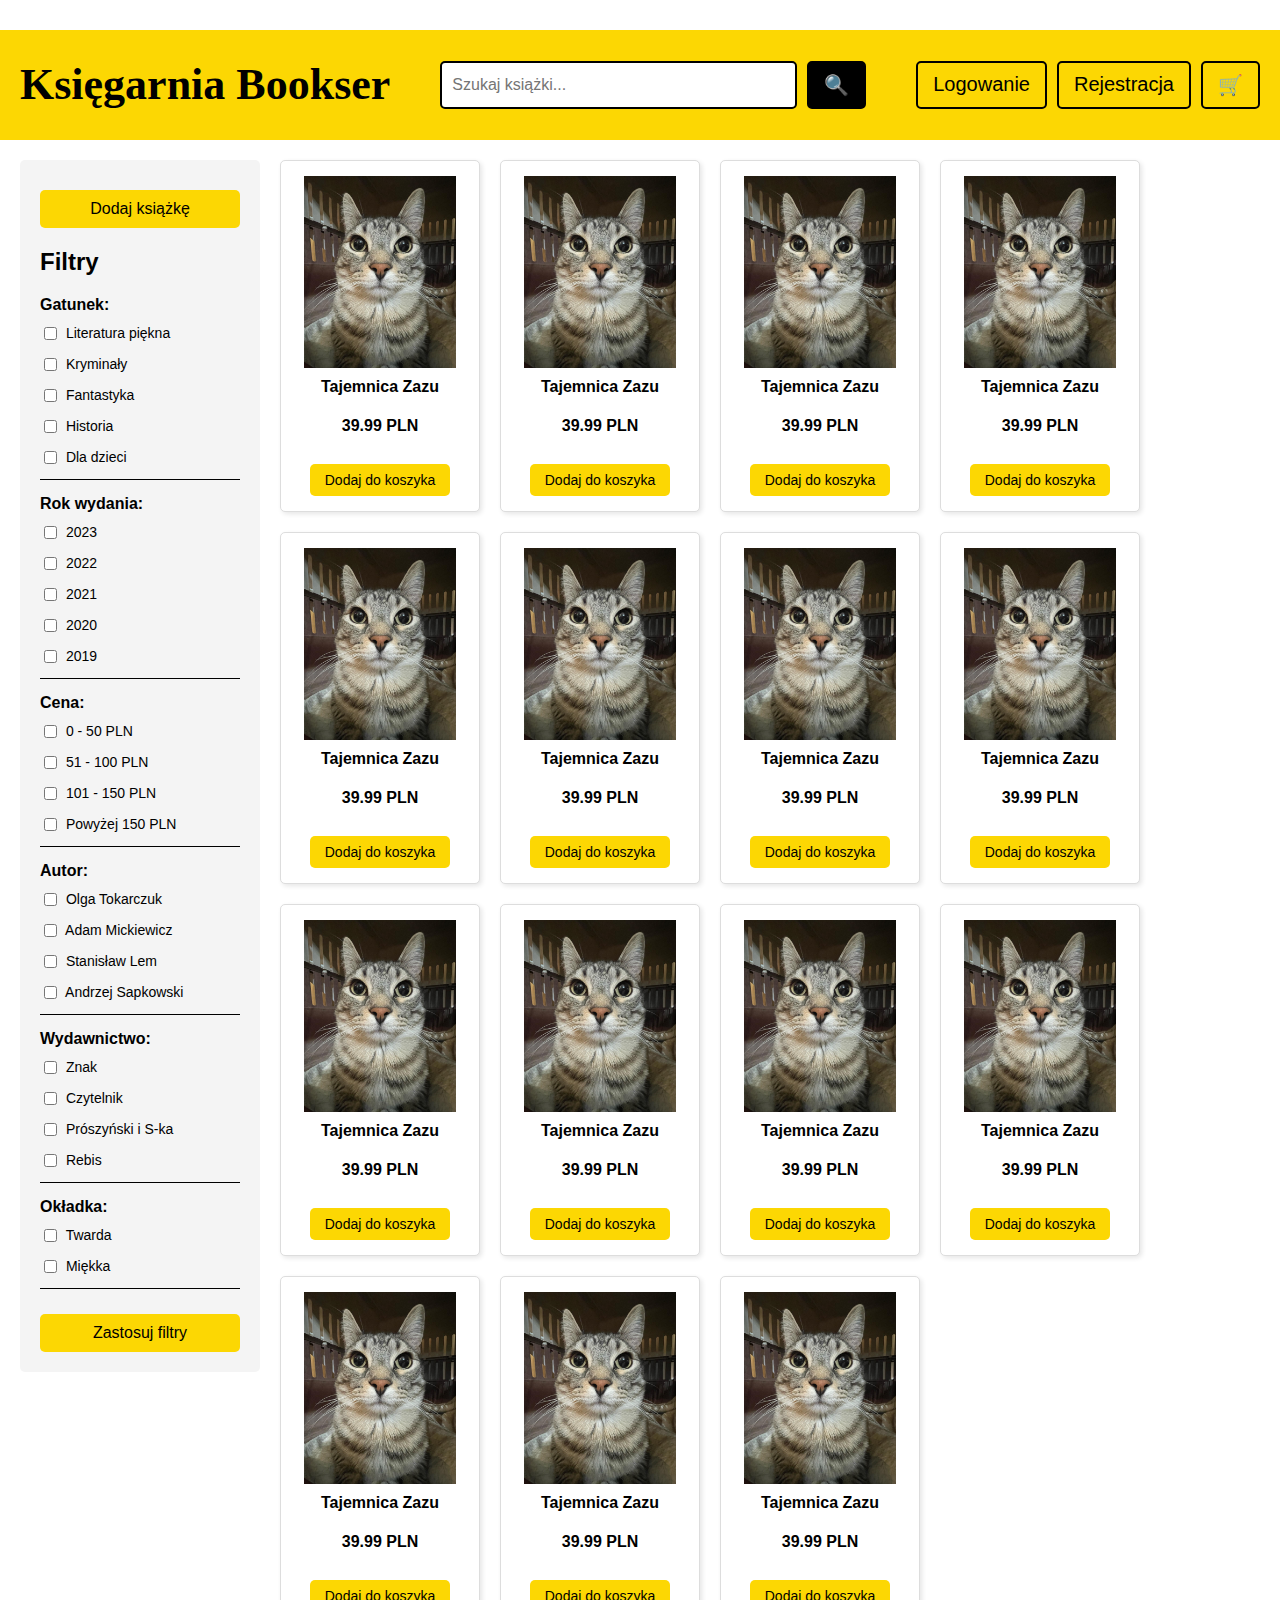
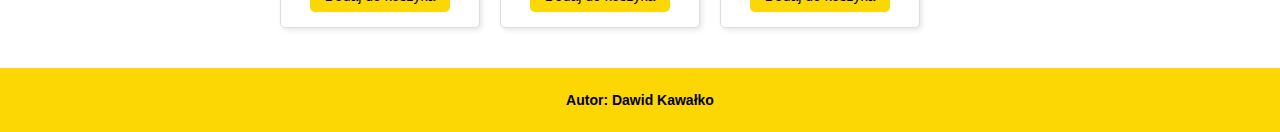
<file: lab1/index.html>
<!DOCTYPE html>
<html lang="en">
<head>
    <meta charset="UTF-8">
    <meta name="viewport" content="width=device-width, initial-scale=1.0">
    <title>Bookser</title>
    <link rel="stylesheet" href="style.css">
</head>
<body>
    <header>
        <h1>Księgarnia Bookser</h1>
        <form class="search-bar">
            <input type="text" placeholder="Szukaj książki...">
            <button type="submit" class="button_search">🔍</button>
        </form>
        <div class="buttons">
            <button>Logowanie</button>
            <button>Rejestracja</button>
            <button>🛒</button>
        </div>
    </header>
    <main>
        <aside class="filters">
            <a href="index2.html">
                <button class="apply-filters">Dodaj książkę</button>
            </a>
            <h2>Filtry</h2>
            
            <div class="filter-group">
                <label>Gatunek:</label>
                <label><input type="checkbox" name="genre" value="literatura-piekna"> Literatura piękna</label>
                <label><input type="checkbox" name="genre" value="kryminał"> Kryminały</label>
                <label><input type="checkbox" name="genre" value="fantastyka"> Fantastyka</label>
                <label><input type="checkbox" name="genre" value="historia"> Historia</label>
                <label><input type="checkbox" name="genre" value="dla-dzieci"> Dla dzieci</label>
            </div>
        
            <div class="filter-group">
                <label>Rok wydania:</label>
                <label><input type="checkbox" name="year" value="2023"> 2023</label>
                <label><input type="checkbox" name="year" value="2022"> 2022</label>
                <label><input type="checkbox" name="year" value="2021"> 2021</label>
                <label><input type="checkbox" name="year" value="2020"> 2020</label>
                <label><input type="checkbox" name="year" value="2019"> 2019</label>
            </div>
        
            <div class="filter-group">
                <label>Cena:</label>
                <label><input type="checkbox" name="price" value="0-50"> 0 - 50 PLN</label>
                <label><input type="checkbox" name="price" value="51-100"> 51 - 100 PLN</label>
                <label><input type="checkbox" name="price" value="101-150"> 101 - 150 PLN</label>
                <label><input type="checkbox" name="price" value="151+"> Powyżej 150 PLN</label>
            </div>
        
            <div class="filter-group">
                <label>Autor:</label>
                <label><input type="checkbox" name="author" value="tokarczuk"> Olga Tokarczuk</label>
                <label><input type="checkbox" name="author" value="mickiewicz"> Adam Mickiewicz</label>
                <label><input type="checkbox" name="author" value="lem"> Stanisław Lem</label>
                <label><input type="checkbox" name="author" value="sapkowski"> Andrzej Sapkowski</label>
            </div>
        
            <div class="filter-group">
                <label>Wydawnictwo:</label>
                <label><input type="checkbox" name="publisher" value="znak"> Znak</label>
                <label><input type="checkbox" name="publisher" value="czytelnik"> Czytelnik</label>
                <label><input type="checkbox" name="publisher" value="prószyński"> Prószyński i S-ka</label>
                <label><input type="checkbox" name="publisher" value="rebis"> Rebis</label>
            </div>
        
            <div class="filter-group">
                <label>Okładka:</label>
                <label><input type="checkbox" name="cover" value="twarda"> Twarda</label>
                <label><input type="checkbox" name="cover" value="miękka"> Miękka</label>
            </div>
            <button class="apply-filters">Zastosuj filtry</button>
        </aside>
        
    
        <section class="books">
            <div class="book-tile">
                <div class="book-image">
                    <img src="zazu.jpg" alt="Książka 1" class="default-img">
                    <img src="zazu_glasses.jpg" alt="Książka 1 (hover)" class="hover-img">
                </div>
                <p class="book-title">Tajemnica Zazu</p>
                <p class="book-price">39.99 PLN</p>
                <button class="add-to-cart">Dodaj do koszyka</button>
            </div>
            <div class="book-tile">
                <div class="book-image">
                    <img src="zazu.jpg" alt="Książka 1" class="default-img">
                    <img src="zazu_glasses.jpg" alt="Książka 1 (hover)" class="hover-img">
                </div>
                <p class="book-title">Tajemnica Zazu</p>
                <p class="book-price">39.99 PLN</p>
                <button class="add-to-cart">Dodaj do koszyka</button>
            </div>
            <div class="book-tile">
                <div class="book-image">
                    <img src="zazu.jpg" alt="Książka 1" class="default-img">
                    <img src="zazu_glasses.jpg" alt="Książka 1 (hover)" class="hover-img">
                </div>
                <p class="book-title">Tajemnica Zazu</p>
                <p class="book-price">39.99 PLN</p>
                <button class="add-to-cart">Dodaj do koszyka</button>
            </div>
            <div class="book-tile">
                <div class="book-image">
                    <img src="zazu.jpg" alt="Książka 1" class="default-img">
                    <img src="zazu_glasses.jpg" alt="Książka 1 (hover)" class="hover-img">
                </div>
                <p class="book-title">Tajemnica Zazu</p>
                <p class="book-price">39.99 PLN</p>
                <button class="add-to-cart">Dodaj do koszyka</button>
            </div>
            <div class="book-tile">
                <div class="book-image">
                    <img src="zazu.jpg" alt="Książka 1" class="default-img">
                    <img src="zazu_glasses.jpg" alt="Książka 1 (hover)" class="hover-img">
                </div>
                <p class="book-title">Tajemnica Zazu</p>
                <p class="book-price">39.99 PLN</p>
                <button class="add-to-cart">Dodaj do koszyka</button>
            </div>
            <div class="book-tile">
                <div class="book-image">
                    <img src="zazu.jpg" alt="Książka 1" class="default-img">
                    <img src="zazu_glasses.jpg" alt="Książka 1 (hover)" class="hover-img">
                </div>
                <p class="book-title">Tajemnica Zazu</p>
                <p class="book-price">39.99 PLN</p>
                <button class="add-to-cart">Dodaj do koszyka</button>
            </div>
            <div class="book-tile">
                <div class="book-image">
                    <img src="zazu.jpg" alt="Książka 1" class="default-img">
                    <img src="zazu_glasses.jpg" alt="Książka 1 (hover)" class="hover-img">
                </div>
                <p class="book-title">Tajemnica Zazu</p>
                <p class="book-price">39.99 PLN</p>
                <button class="add-to-cart">Dodaj do koszyka</button>
            </div>
            <div class="book-tile">
                <div class="book-image">
                    <img src="zazu.jpg" alt="Książka 1" class="default-img">
                    <img src="zazu_glasses.jpg" alt="Książka 1 (hover)" class="hover-img">
                </div>
                <p class="book-title">Tajemnica Zazu</p>
                <p class="book-price">39.99 PLN</p>
                <button class="add-to-cart">Dodaj do koszyka</button>
            </div>
            <div class="book-tile">
                <div class="book-image">
                    <img src="zazu.jpg" alt="Książka 1" class="default-img">
                    <img src="zazu_glasses.jpg" alt="Książka 1 (hover)" class="hover-img">
                </div>
                <p class="book-title">Tajemnica Zazu</p>
                <p class="book-price">39.99 PLN</p>
                <button class="add-to-cart">Dodaj do koszyka</button>
            </div>
            <div class="book-tile">
                <div class="book-image">
                    <img src="zazu.jpg" alt="Książka 1" class="default-img">
                    <img src="zazu_glasses.jpg" alt="Książka 1 (hover)" class="hover-img">
                </div>
                <p class="book-title">Tajemnica Zazu</p>
                <p class="book-price">39.99 PLN</p>
                <button class="add-to-cart">Dodaj do koszyka</button>
            </div>
            <div class="book-tile">
                <div class="book-image">
                    <img src="zazu.jpg" alt="Książka 1" class="default-img">
                    <img src="zazu_glasses.jpg" alt="Książka 1 (hover)" class="hover-img">
                </div>
                <p class="book-title">Tajemnica Zazu</p>
                <p class="book-price">39.99 PLN</p>
                <button class="add-to-cart">Dodaj do koszyka</button>
            </div>
            <div class="book-tile">
                <div class="book-image">
                    <img src="zazu.jpg" alt="Książka 1" class="default-img">
                    <img src="zazu_glasses.jpg" alt="Książka 1 (hover)" class="hover-img">
                </div>
                <p class="book-title">Tajemnica Zazu</p>
                <p class="book-price">39.99 PLN</p>
                <button class="add-to-cart">Dodaj do koszyka</button>
            </div>
            <div class="book-tile">
                <div class="book-image">
                    <img src="zazu.jpg" alt="Książka 1" class="default-img">
                    <img src="zazu_glasses.jpg" alt="Książka 1 (hover)" class="hover-img">
                </div>
                <p class="book-title">Tajemnica Zazu</p>
                <p class="book-price">39.99 PLN</p>
                <button class="add-to-cart">Dodaj do koszyka</button>
            </div>
            <div class="book-tile">
                <div class="book-image">
                    <img src="zazu.jpg" alt="Książka 1" class="default-img">
                    <img src="zazu_glasses.jpg" alt="Książka 1 (hover)" class="hover-img">
                </div>
                <p class="book-title">Tajemnica Zazu</p>
                <p class="book-price">39.99 PLN</p>
                <button class="add-to-cart">Dodaj do koszyka</button>
            </div>
            <div class="book-tile">
                <div class="book-image">
                    <img src="zazu.jpg" alt="Książka 1" class="default-img">
                    <img src="zazu_glasses.jpg" alt="Książka 1 (hover)" class="hover-img">
                </div>
                <p class="book-title">Tajemnica Zazu</p>
                <p class="book-price">39.99 PLN</p>
                <button class="add-to-cart">Dodaj do koszyka</button>
            </div>
        </section>
    </main>
    <footer>
        <p>Autor: Dawid Kawałko</p>
    </footer>
</body>
</html>
</file>
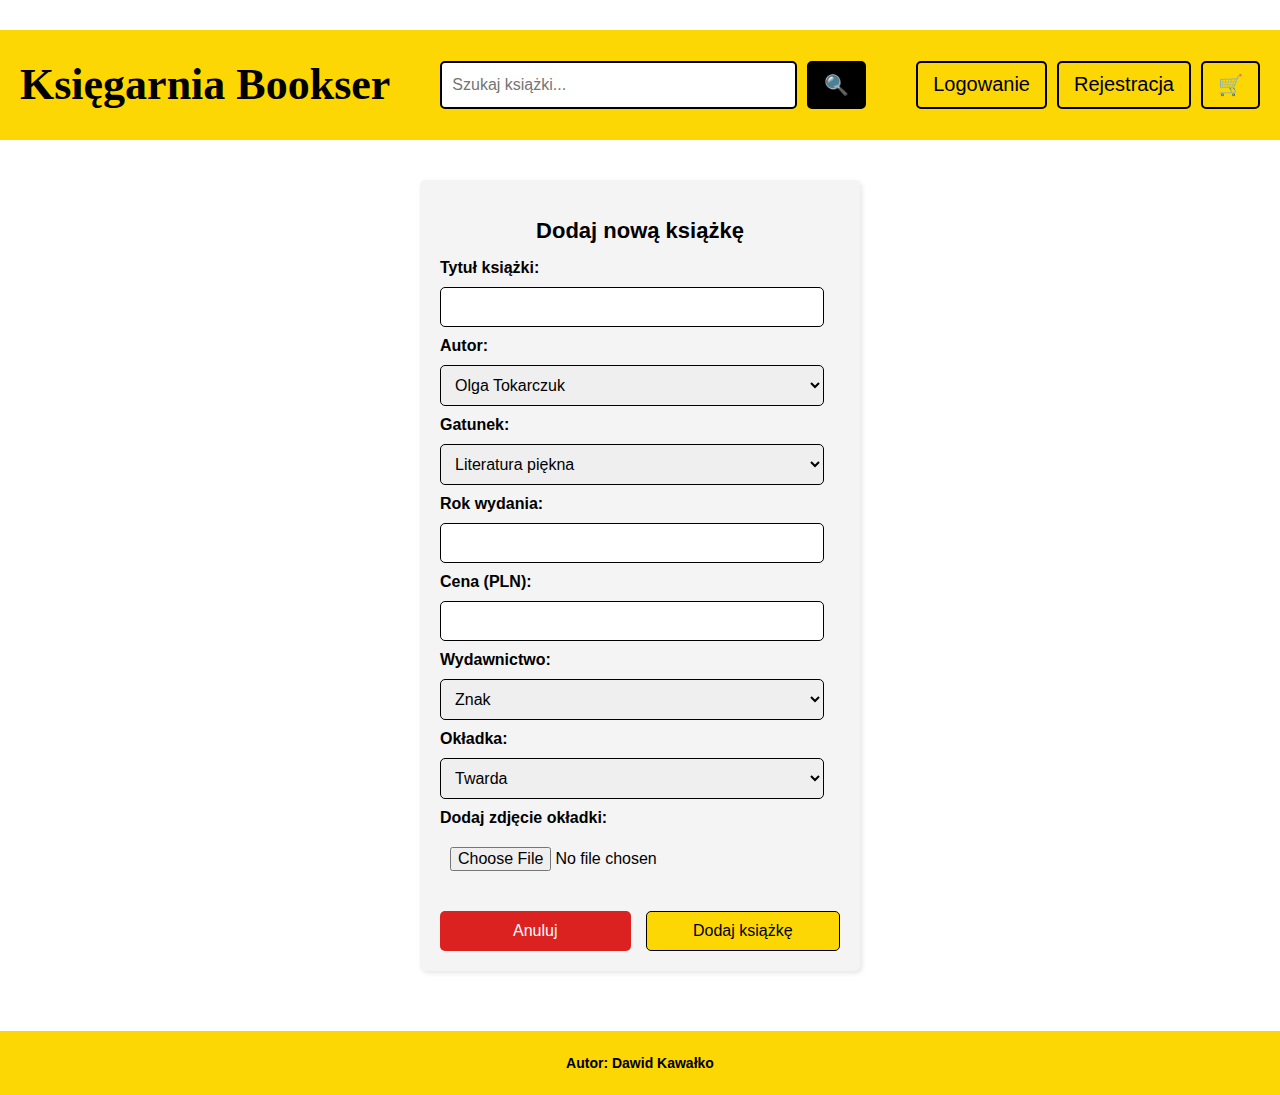
<file: lab1/index2.html>
<!DOCTYPE html>
<html lang="en">
<head>
    <meta charset="UTF-8">
    <meta name="viewport" content="width=device-width, initial-scale=1.0">
    <title>Bookser</title>
    <link rel="stylesheet" href="style.css">
</head>
<body>
    <header>
        <h1>Księgarnia Bookser</h1>
        <form class="search-bar">
            <input type="text" placeholder="Szukaj książki...">
            <button type="submit" class="button_search">🔍</button>
        </form>
        <div class="buttons">
            <button>Logowanie</button>
            <button>Rejestracja</button>
            <button>🛒</button>
        </div>
    </header>
    <main>
        <section class="add-book-form">
            <h2>Dodaj nową książkę</h2>
            <form>
                <label for="title">Tytuł książki:</label>
                <input type="text" id="title" name="title" required>

                <label for="author">Autor:</label>
                <select id="author" name="author">
                    <option value="tokarczuk">Olga Tokarczuk</option>
                    <option value="mickiewicz">Adam Mickiewicz</option>
                    <option value="lem">Stanisław Lem</option>
                    <option value="sapkowski">Andrzej Sapkowski</option>
                </select>

                <label for="genre">Gatunek:</label>
                <select id="genre" name="genre">
                    <option value="literatura-piekna">Literatura piękna</option>
                    <option value="kryminal">Kryminał</option>
                    <option value="fantastyka">Fantastyka</option>
                    <option value="historia">Historia</option>
                    <option value="dla-dzieci">Dla dzieci</option>
                </select>

                <label for="year">Rok wydania:</label>
                <input type="number" id="year" name="year" min="1900" max="2025" required>

                <label for="price">Cena (PLN):</label>
                <input type="number" id="price" name="price" min="0" step="0.01" required>

                <label for="publisher">Wydawnictwo:</label>
                <select id="publisher" name="publisher">
                    <option value="znak">Znak</option>
                    <option value="czytelnik">Czytelnik</option>
                    <option value="prószyński">Prószyński i S-ka</option>
                    <option value="rebis">Rebis</option>
                </select>

                <label for="cover">Okładka:</label>
                <select id="cover" name="cover">
                    <option value="twarda">Twarda</option>
                    <option value="miekka">Miękka</option>
                </select>

                <label for="cover-image">Dodaj zdjęcie okładki:</label>
                <input type="file" id="cover-image" name="cover-image" accept="image/*">
                <div class="form-buttons">
                    <a href="index.html" class="cancel-button">Anuluj</a>
                    <button type="submit" class="apply-filters">Dodaj książkę</button>
                </div>
            </form>
        </section>
    </main>
    <footer>
        <p>Autor: Dawid Kawałko</p>
    </footer>
</body>
</html>
</file>
<file: lab1/style.css>
body {
    background-color: white;
    font-family: sans-serif;
    margin: 0;
}

header {
    margin-top: 30px;
    background-color: #fcd703;
    font-family: Cambria, Cochin, Georgia, Times, 'Times New Roman', serif;
    font-weight: bold;
    font-size: 22px;
    color: black;
    display: flex;
    align-items: center;
    justify-content: space-between;
    padding: 0px 20px;
}

.buttons {
    display: flex;
    gap: 10px;
}

button {
    font-family: sans-serif;
    font-size: 20px;
    color: black;
    padding: 10px 15px;
    border: none;
    cursor: pointer;
    border: 2px solid black;
    border-radius: 5px;
    background-color: #fcd703;
}

.button_search {
    color: #fcd703;
    background-color: black;
}

.apply-filters {
    width: 100%; 
    padding: 10px;
    background-color: #fcd703;
    color: black;
    font-family: sans-serif;
    font-size: 16px;
    border: none;
    border-radius: 5px;
    cursor: pointer;
    margin-top: 10px;
}


button:hover {
    opacity: 0.9;
    text-decoration: underline;
    text-decoration-thickness: 2px;
}
.search-bar {
    display: flex;
    gap: 10px;
    flex-grow: 1;
    margin: 0 50px;
}

.search-bar input {
    flex-grow: 1;
    padding: 10px;
    border: 2px solid black;
    border-radius: 5px;
    font-size: 16px;
}


main {
    display: flex;
    padding: 20px;
    align-items: start;
}

.books {
    flex-grow: 1;
    display: grid;
    grid-template-columns: repeat(auto-fit, minmax(200px, 200px));
    gap: 20px;
    padding-left: 20px;
}

.book-tile {
    background-color: white;
    padding: 15px;
    border: 1px solid #ddd;
    border-radius: 5px;
    text-align: center;
    font-size: 16px;
    box-shadow: 2px 2px 5px rgba(0, 0, 0, 0.1);
    height: 320px;
    display: flex;
    flex-direction: column;
    align-items: center;
    justify-content: space-between;
    position: relative;
    overflow: hidden;
}

.book-image {
    width: 90%;
    height: 60%;
    position: relative;
}

.book-image img {
    width: 100%;
    height: 100%;
    object-fit: cover;
    transition: opacity 0.5s ease-in-out;
    position: absolute;
    top: 0;
    left: 0;
}

.book-image .hover-img {
    opacity: 0;
}

.book-tile:hover .hover-img {
    opacity: 1;
}

.book-tile:hover .default-img {
    opacity: 0;
}

.book-title {
    font-weight: bold;
    margin: 10px 0 5px;
}

.book-price {
    color: black;
    font-weight: bold;
    margin-bottom: 5px;
}

.add-to-cart {
    background-color: #fcd703;
    color: black;
    border: none;
    padding: 8px 15px;
    border-radius: 5px;
    font-size: 14px;
    cursor: pointer;
    transition: background-color 0.3s ease-in-out;
    margin-top: auto;
}

.add-to-cart:hover {
    background-color: yellow;
}


.filters {
    width: 200px;
    padding: 20px;
    background-color: #f4f4f4;
    border-radius: 5px;
}

.filter-group {
    margin-bottom: 15px;
    border-bottom: 1px solid black;
}


.filter-group label {
    font-size: 16px;
    font-weight: bolder;
    margin-bottom: 10px;
    display: block;
}

.filter-group input[type="checkbox"] {
    margin-right: 5px;
}

.filter-group label input {
    margin-bottom: 5px;
    vertical-align: middle;
}

.filter-group label:not(:first-child) { 
    font-weight: normal;
    font-size: 14px;
}

.add-book-form {
    width: 400px;
    margin: 20px auto;
    padding: 20px;
    background-color: #f4f4f4;
    border-radius: 5px;
    box-shadow: 2px 2px 5px rgba(0, 0, 0, 0.1);
}

.add-book-form h2 {
    text-align: center;
    font-size: 22px;
    margin-bottom: 15px;
}

.add-book-form label {
    font-weight: bold;
    display: block;
    margin-top: 10px;
}

.add-book-form input,
.add-book-form select,
.add-book-form button {
    width: calc(100% - 16px);
    padding: 10px;
    margin-top: 10px;
    border: 1px solid black;
    border-radius: 5px;
    font-size: 16px;
    box-sizing: border-box;
}


.add-book-form input[type="file"] {
    border: none;
}

.form-buttons {
    display: flex;
    justify-content: space-between;
    gap: 15px;
    margin-top: 20px;
}

.cancel-button {
    display: inline-flex;
    align-items: center;
    justify-content: center;
    text-decoration: none;
    font-size: 16px;
    width: 100%; 
    padding: 0px;
    background-color: rgb(220, 33, 33);
    color: white;
    font-family: sans-serif;
    border: none;
    border-radius: 5px;
    cursor: pointer;
    margin-top: 10px;
}

.cancel-button:hover {
    background-color: rgb(255, 62, 62);
}

footer {
    background-color: #fcd703;
    text-align: center;
    padding: 10px;
    font-size: 14px;
    font-weight: bold;
    margin-top: 20px;
}
</file>
